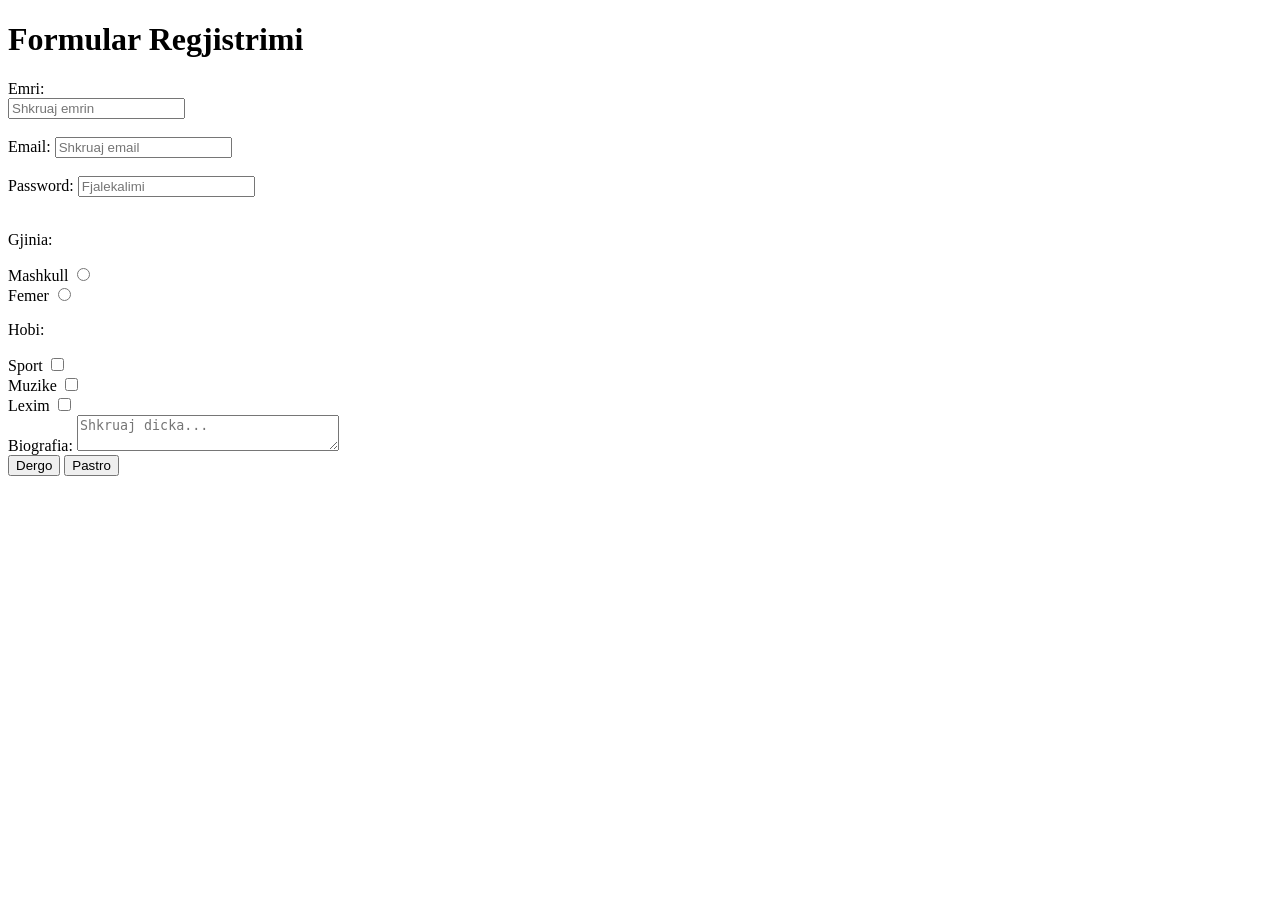
<file: Ora-3-Forms/forms.html>
<!DOCTYPE html>
<html lang="en">
<head>
    <meta charset="UTF-8">
    <meta name="viewport" content="width=device-width, initial-scale=1.0">
    <title>Formular Regjistrimi</title>
</head>
<body>
    
    <h1>Formular Regjistrimi</h1>

    <form>
        
        <label for="emri">Emri:</label><br>
        <input type="text" id="emri" placeholder="Shkruaj emrin" required>
        <br><br>

        <label for="email">Email:</label>
        <input type="email" id="email" placeholder="Shkruaj email" required>
        <br><br>

        <label for="password">Password:</label>
        <input type="password" id="password" placeholder="Fjalekalimi" required>
        <br><br>



        <p>Gjinia:</p>

        <label for="mashkull">Mashkull</label>
        <input type="radio" id="mashkull" name="gjinia" value="mashkull">
        <br>

        <label for="femer">Femer</label>
        <input type="radio" id="femer" name="gjinia" value="femer">
        <br>


        <p>Hobi:</p>

        <label for="sport">Sport</label>
        <input type="checkbox" id="sport">
        <br>

        <label for="muzike">Muzike</label>
        <input type="checkbox" id="muzike">
        <br>

        <label for="lexim">Lexim</label>
        <input type="checkbox" id="lexim">
        <br>

        <label for="bio">Biografia:</label>
        <textarea id="bio" row="4" cols="30" placeholder="Shkruaj dicka..."></textarea>
        <br>    

        <button type="submit">Dergo</button>
        <button type="reset">Pastro</button>

    </form>

</body>
</html>
</file>
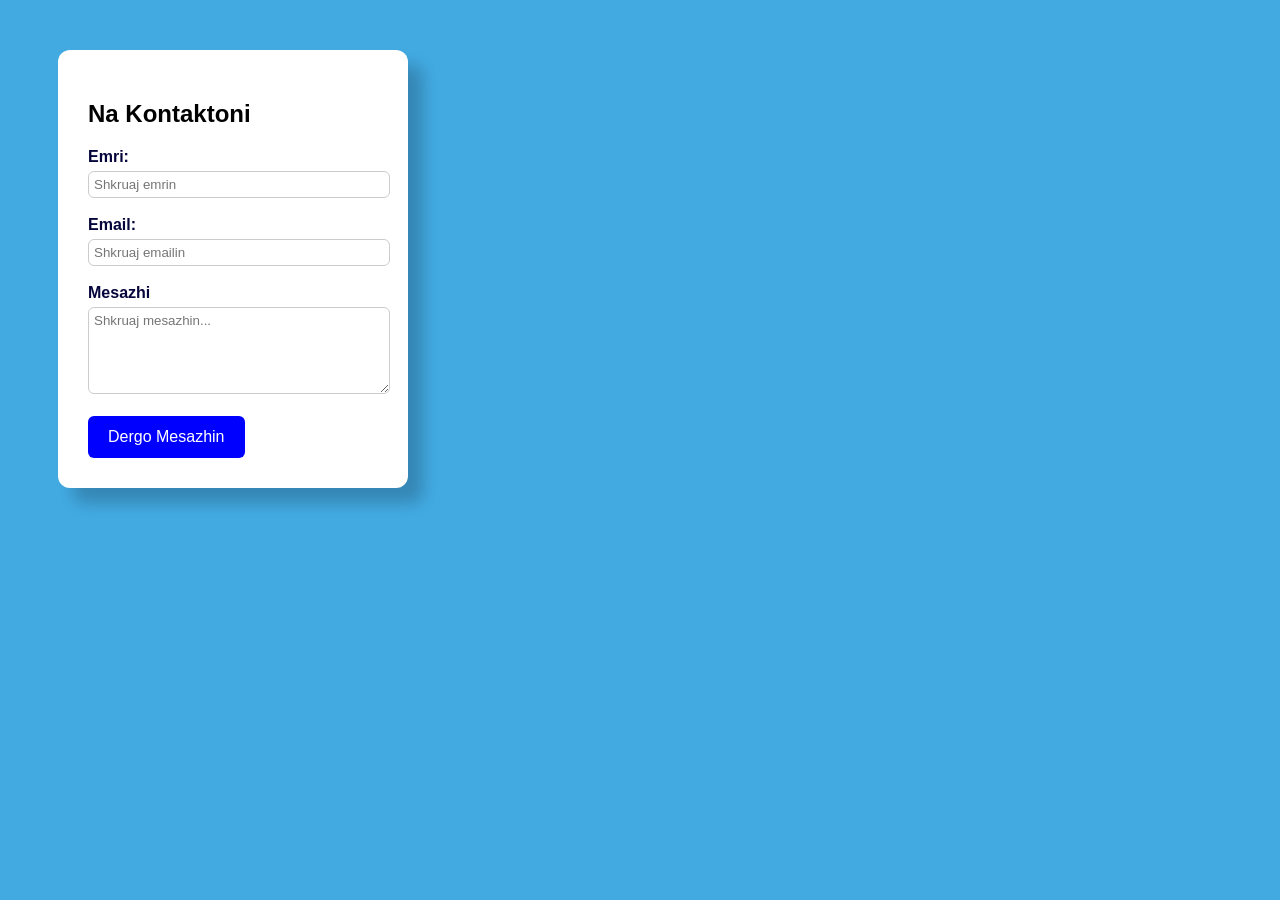
<file: Ora-4-Contact-Form/contact-form.html>
<!doctype html>
<html lang="en">
  <head>
    <meta charset="UTF-8" />
    <meta name="viewport" content="width=device-width, initial-scale=1.0" />
    <title>Document</title>
    <link rel="stylesheet" href="contact-form.css" />
  </head>
  <body>
    <div class="kontakt-karta">
      <h2>Na Kontaktoni</h2>

      <form>
        <label for="emri">Emri:</label><br>
        <input type="text" id="emri" name="emri" placeholder="Shkruaj emrin" />
        <br><br>
        
        <label for="email">Email:</label><br>
        <input type="email" id="email" name="email" placeholder="Shkruaj emailin">
        <br><br>

        <label for="mesazhi">Mesazhi</label><br>
        <textarea id="mesazhi" name="mesazhi" rows="5" placeholder="Shkruaj mesazhin..."></textarea>
        <br><br>

        <button type="sumbit">Dergo Mesazhin</button>

      </form>
    </div>
  </body>
</html>
</file>
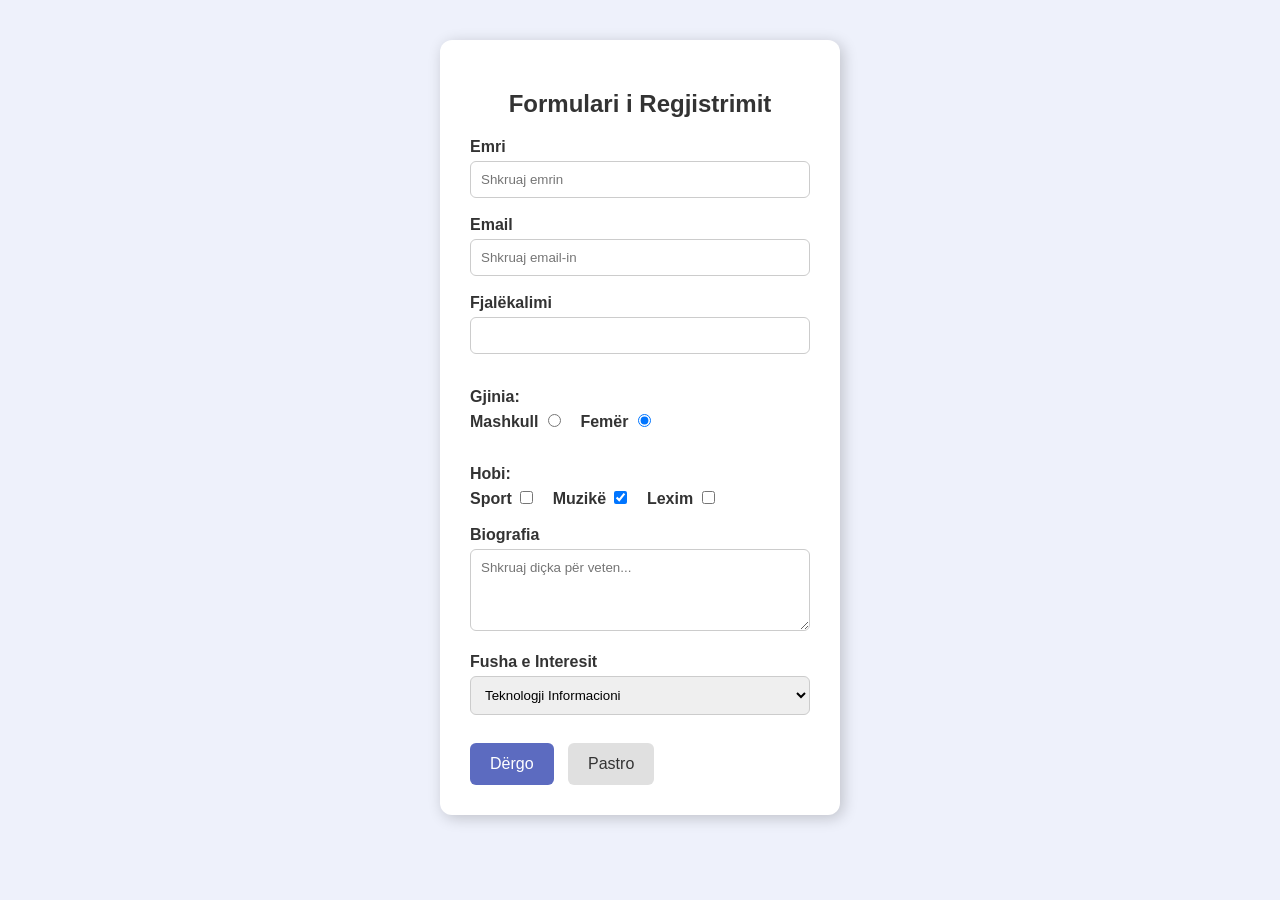
<file: Ora-5-Detyra-Form/detyra.html>
<!DOCTYPE html>
<html lang="sq">
<head>
  <meta charset="UTF-8">
  <title>Formulari i Regjistrimit</title>
  <link rel="stylesheet" href="detyra.css">
</head>
<body>

  <div class="forma-karta">
    <h2>Formulari i Regjistrimit</h2>

    <form action="#" method="POST">

      <label for="emri">Emri</label><br>
      <input type="text" id="emri" name="emri" class="fusha-teksti" placeholder="Shkruaj emrin" required><br><br>

      <label for="email">Email</label><br>
      <input type="email" id="email" name="email" class="fusha-teksti" placeholder="Shkruaj email-in" required><br><br>

      <label for="fjalekalimi">Fjalëkalimi</label><br>
      <input type="password" id="fjalekalimi" name="fjalekalimi" class="fusha-teksti" required><br><br>

      <p class="titull-grupi">Gjinia:</p>
      <label for="mashkull">Mashkull</label>
      <input type="radio" id="mashkull" name="gjinia" value="mashkull" class="kutize">

      <label for="femer">Femër</label>
      <input type="radio" id="femer" name="gjinia" value="femer" class="kutize" checked>
      <br><br>

      <p class="titull-grupi">Hobi:</p>
      <label for="sport">Sport</label>
      <input type="checkbox" id="sport" name="sport" class="kutize">

      <label for="muzike">Muzikë</label>
      <input type="checkbox" id="muzike" name="muzike" class="kutize" checked>

      <label for="lexim">Lexim</label>
      <input type="checkbox" id="lexim" name="lexim" class="kutize">
      <br><br>

      <label for="bio">Biografia</label><br>
      <textarea id="bio" name="bio" class="fusha-teksti" rows="4" placeholder="Shkruaj diçka për veten..."></textarea><br><br>

      <label for="fusha">Fusha e Interesit</label><br>
      <select id="fusha" name="fusha" class="fusha-teksti">
        <option value="it">Teknologji Informacioni</option>
        <option value="marketing">Marketing</option>
        <option value="menaxhim">Menaxhim</option>
      </select><br><br>

      <button type="submit" class="buton-dergo">Dërgo</button>
      <button type="reset" class="buton-pastro">Pastro</button>

    </form>
  </div>

</body>
</html>
</file>
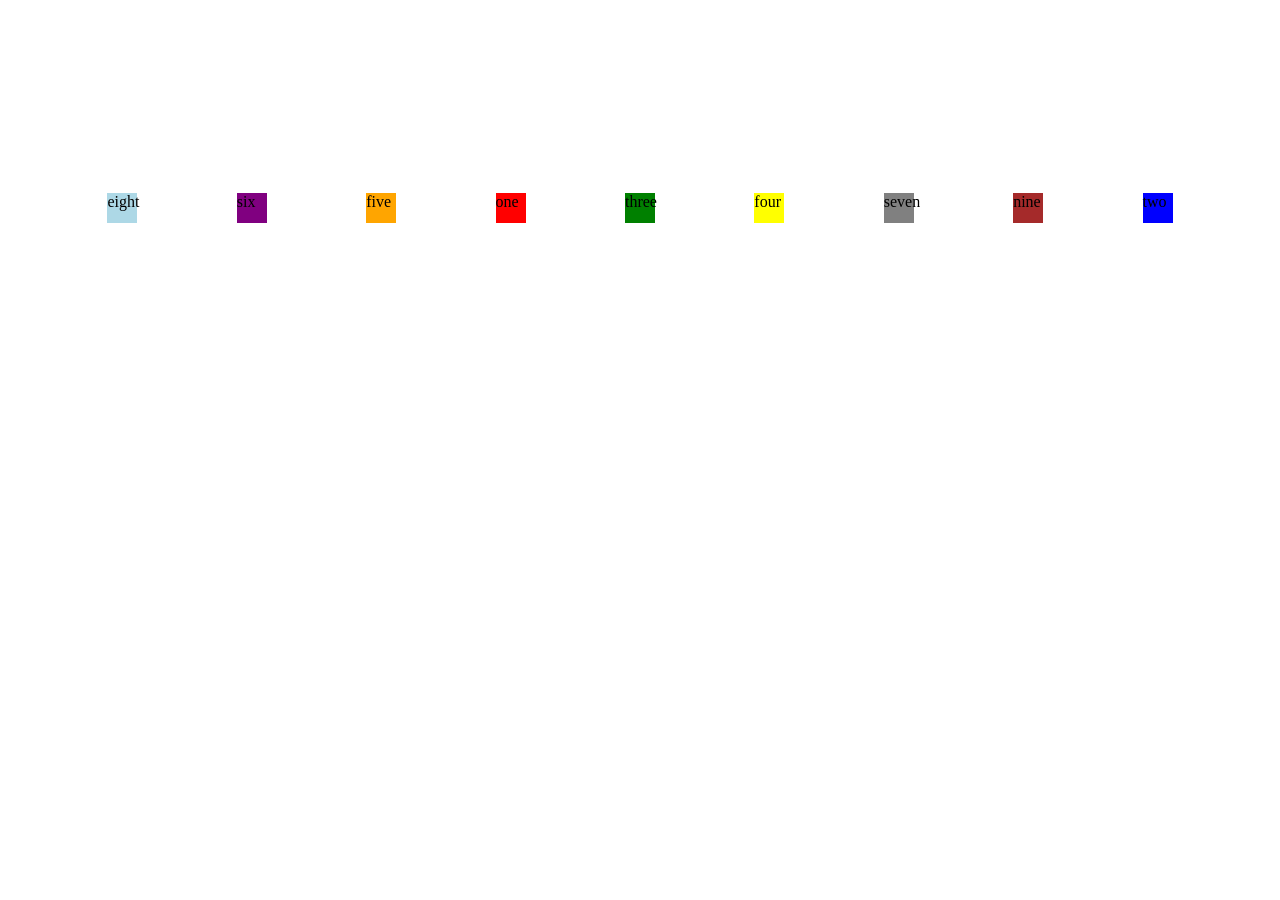
<file: Ora-6-Flexbox/flexbox.html>
<!doctype html>
<html lang="en">
  <head>
    <meta charset="UTF-8" />
    <meta name="viewport" content="width=device-width, initial-scale=1.0" />
    <title>Document</title>
    <link rel="stylesheet" href="flexbox.css" />
  </head>
  <body>
    <div class="container">
      <div class="item1">one</div>
      <div class="item2">two</div>
      <div class="item3">three</div>
      <div class="item4">four</div>
      <div class="item5">five</div>
      <div class="item6">six</div>
      <div class="item7">seven</div>
      <div class="item8">eight</div>
      <div class="item9">nine</div>
    </div>
  </body>
</html>
</file>
<file: Ora-4-Contact-Form/contact-form.css>
body {
  background-color: rgb(66, 169, 225);
  font-family: Arial, sans-serif;
}

.kontakt-karta {
  background-color: white;
  width: 350px;
  margin: 50px;
  padding: 30px;
  border-radius: 12px;
  box-shadow: 15px 15px 15px rgba(0, 0, 0, 0.2);
  box-sizing: border-box;
}

label{
  font-weight: bold;
  color: rgb(5, 5, 60);
}

input, textarea {
  width: 100%;
  padding: 5px;
  margin-top: 5px;
  border: 1px solid #ccc;
  border-radius: 6px;
  font-family: Arial, sans-serif;
}

button {
  background-color: blue;
  color: white;
  border: none;
  padding: 12px 20px;
  border-radius: 6px;
  cursor: pointer;
  font-size: 16px;
}

button:hover {
  background-color: lightblue;
}
</file>
<file: Ora-5-Detyra-Form/detyra.css>
body {
  background-color: #eef1fb;
  font-family: Arial, sans-serif;
}

.forma-karta {
  background-color: white;
  width: 400px;
  margin: 40px auto;
  padding: 30px;
  border-radius: 12px;
  box-shadow: 3px 3px 15px rgba(0, 0, 0, 0.2);
  box-sizing: border-box;
}

h2 {
  text-align: center;
  color: #333;
}

label {
  font-weight: bold;
  color: #333;
}

.titull-grupi {
  font-weight: bold;
  color: #333;
  margin-bottom: 5px;
}

/* Kjo klasë e vendosëm te text, email, password, textarea dhe select —
   kështu i stilizojmë njësoj pa prekur radio/checkbox */
.fusha-teksti {
  width: 100%;
  padding: 10px;
  margin-top: 5px;
  border: 1px solid #ccc;
  border-radius: 6px;
  box-sizing: border-box;
  font-family: Arial, sans-serif;
}

.fusha-teksti:focus {
  border: 1px solid #5c6bc0;
  outline: none;
}

/* Kjo klasë shkon te radio buttons dhe checkboxes */
.kutize {
  margin-right: 15px;
  cursor: pointer;
}

button {
  padding: 12px 20px;
  border: none;
  border-radius: 6px;
  cursor: pointer;
  font-size: 16px;
  margin-top: 10px;
  margin-right: 10px;
}

.buton-dergo {
  background-color: #5c6bc0;
  color: white;
}

.buton-dergo:hover {
  background-color: #3f4bb0;
}

.buton-pastro {
  background-color: #e0e0e0;
  color: #333;
}

.buton-pastro:hover {
  background-color: #cfcfcf;
}
</file>
<file: Ora-6-Flexbox/flexbox.css>
.container{
    height: 400px;
    width: auto;
    display: flex;
    flex-direction: row;
    flex-wrap: wrap;
    justify-content: space-evenly;
    align-items: center;
}



.item1{
    background-color: red;
    width: 30px;
    height: 30px;
}

.item2{
    background-color: blue;
    width: 30px;
    height: 30px;
    order: 1;
}

.item3{
    background-color: green;
    width: 30px;
    height: 30px;
}

.item4{
    background-color: yellow;
    width: 30px;
    height: 30px;
}

.item5{
    background-color: orange;
    width: 30px;
    height: 30px;
    order: -1;
}

.item6{
    background-color: purple;
    width: 30px;
    height: 30px;
    order: -2;
}

.item7{
    background-color: gray;
    width: 30px;
    height: 30px;
}

.item8{
    background-color: lightblue;
    width: 30px;
    height: 30px;
    order: -3;
}

.item9{
    background-color: brown;
    width: 30px;
    height: 30px;
}
</file>
